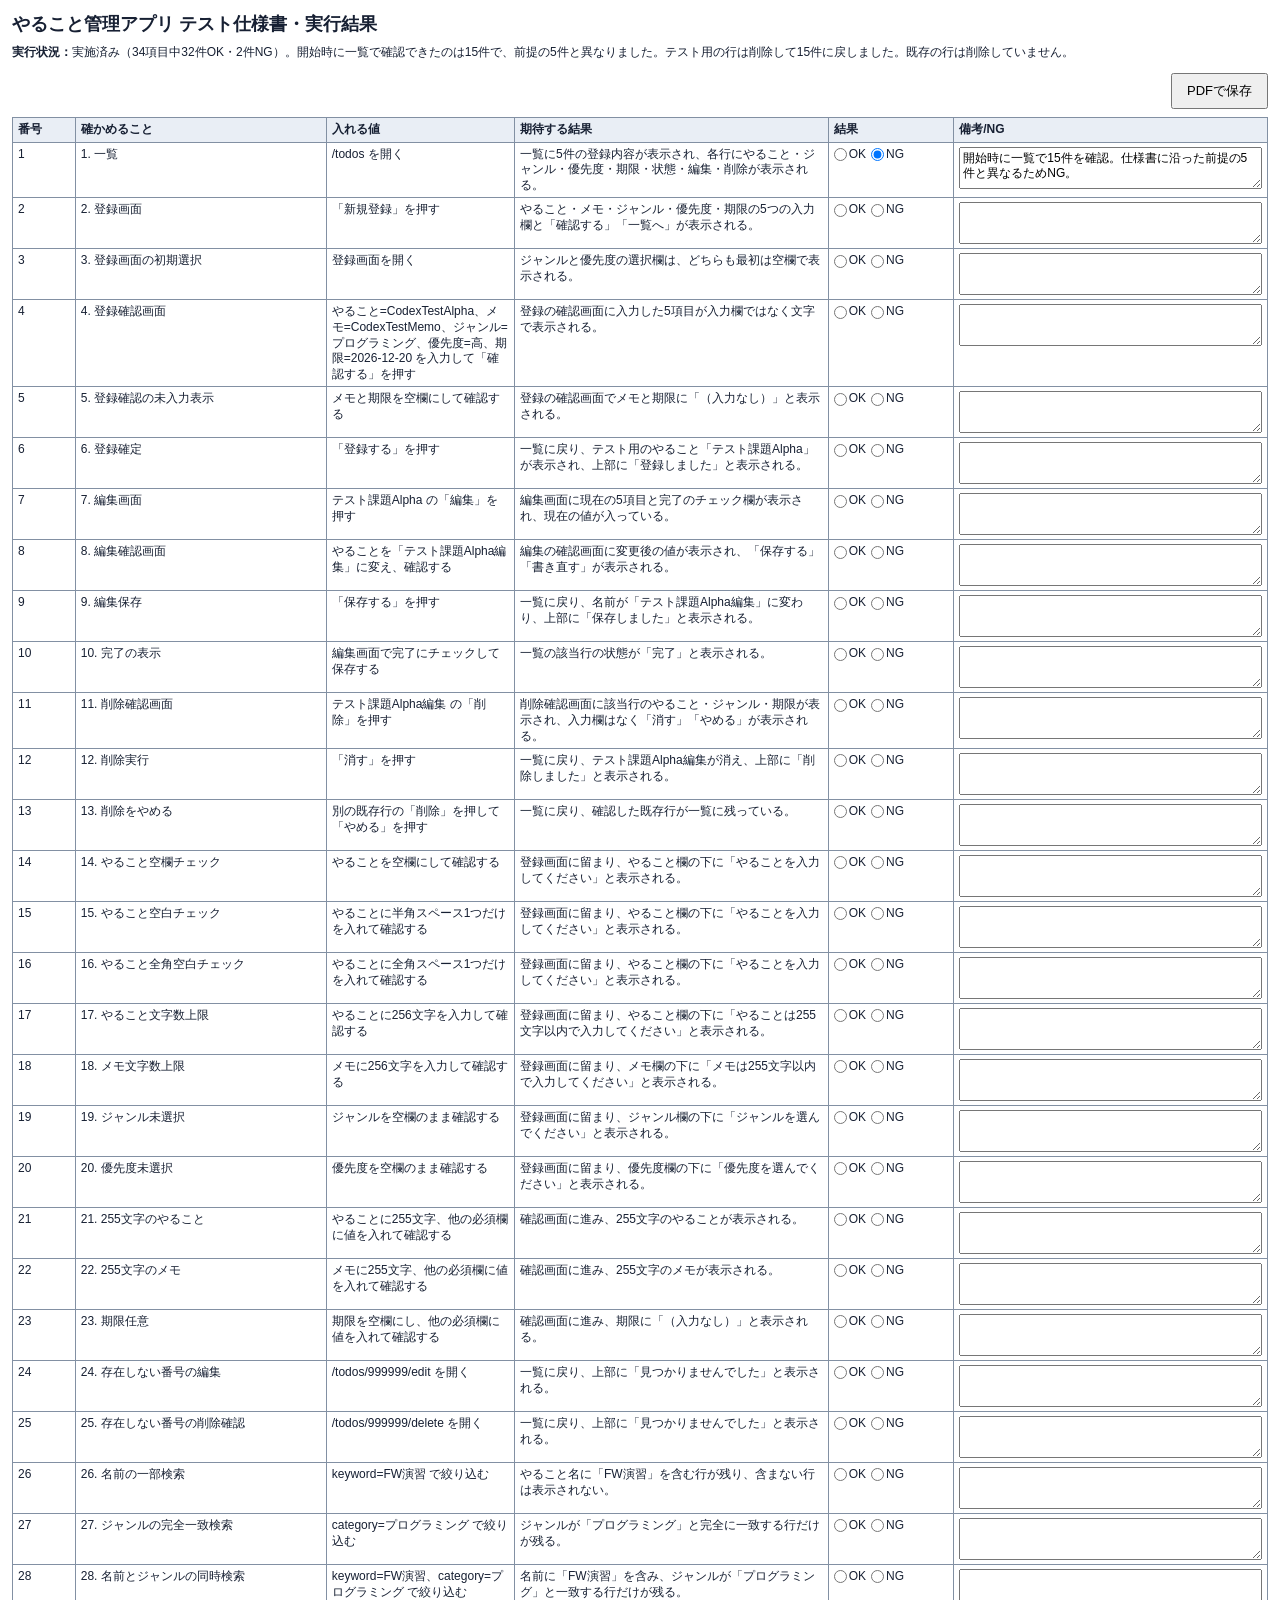
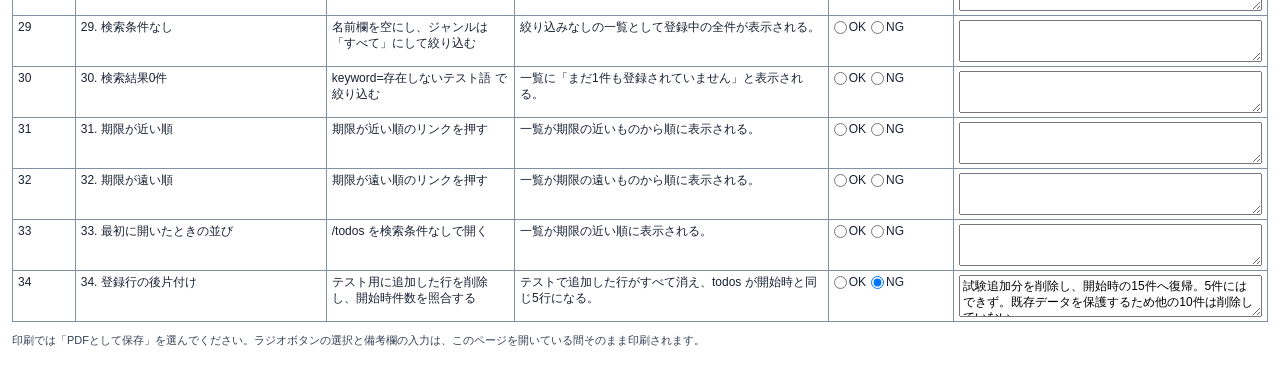
<file: test-spec.html>
<!doctype html>
<html lang="ja">
<head>
<meta charset="utf-8">
<meta name="viewport" content="width=device-width, initial-scale=1">
<title>やること管理アプリ テスト仕様書・実行結果</title>
<style>
*{box-sizing:border-box}body{margin:0;padding:12px;color:#172033;font-family: sans-serif;font-size:12px}h1{font-size:18px;margin:0 0 8px}.note{margin:0 0 12px}.toolbar{display:flex;justify-content:flex-end;margin-bottom:8px}.toolbar button{padding:7px 14px;font-size:13px}table{width:100%;table-layout:fixed;border-collapse:collapse}th,td{border:1px solid #8290a3;padding:4px 5px;text-align:left;vertical-align:top;overflow-wrap:anywhere;line-height:1.3}th{background:#e9eef5}col:nth-child(1){width:5%}col:nth-child(2){width:20%}col:nth-child(3){width:15%}col:nth-child(4){width:25%}col:nth-child(5){width:10%}col:nth-child(6){width:25%}.radios{white-space:nowrap}.radios label{display:inline-flex;align-items:center;margin-right:5px;gap:2px}.radios input{margin:0}textarea{display:block;width:100%;min-height:42px;resize:vertical;font:inherit;padding:3px;white-space:pre-wrap}.section{background:#f3f6fa;font-weight:bold}.summary{font-size:11px;color:#334155}@media print{body{padding:0;font-size:9pt}.toolbar{display:none}h1{font-size:14pt}.note{font-size:9pt}th,td{padding:3px;line-height:1.2}textarea{resize:none;overflow:visible;height:auto;min-height:1.2em;white-space:pre-wrap;overflow-wrap:anywhere;print-color-adjust:exact;-webkit-print-color-adjust:exact}tr{break-inside:avoid}thead{display:table-header-group}}
</style>
</head>
<body>
<h1>やること管理アプリ テスト仕様書・実行結果</h1>
<p class="note"><strong>実行状況：</strong>実施済み（34項目中32件OK・2件NG）。開始時に一覧で確認できたのは15件で、前提の5件と異なりました。テスト用の行は削除して15件に戻しました。既存の行は削除していません。</p>
<div class="toolbar"><button type="button" onclick="window.print()">PDFで保存</button></div>
<table><colgroup><col><col><col><col><col><col></colgroup><thead><tr><th>番号</th><th>確かめること</th><th>入れる値</th><th>期待する結果</th><th>結果</th><th>備考/NG</th></tr></thead><tbody id="cases"></tbody></table>
<p class="summary">印刷では「PDFとして保存」を選んでください。ラジオボタンの選択と備考欄の入力は、このページを開いている間そのまま印刷されます。</p>
<script>
const rows = [
['1. 一覧','/todos を開く','一覧に5件の登録内容が表示され、各行にやること・ジャンル・優先度・期限・状態・編集・削除が表示される。'],
['2. 登録画面','「新規登録」を押す','やること・メモ・ジャンル・優先度・期限の5つの入力欄と「確認する」「一覧へ」が表示される。'],
['3. 登録画面の初期選択','登録画面を開く','ジャンルと優先度の選択欄は、どちらも最初は空欄で表示される。'],
['4. 登録確認画面','やること=CodexTestAlpha、メモ=CodexTestMemo、ジャンル=プログラミング、優先度=高、期限=2026-12-20 を入力して「確認する」を押す','登録の確認画面に入力した5項目が入力欄ではなく文字で表示される。'],
['5. 登録確認の未入力表示','メモと期限を空欄にして確認する','登録の確認画面でメモと期限に「（入力なし）」と表示される。'],
['6. 登録確定','「登録する」を押す','一覧に戻り、テスト用のやること「テスト課題Alpha」が表示され、上部に「登録しました」と表示される。'],
['7. 編集画面','テスト課題Alpha の「編集」を押す','編集画面に現在の5項目と完了のチェック欄が表示され、現在の値が入っている。'],
['8. 編集確認画面','やることを「テスト課題Alpha編集」に変え、確認する','編集の確認画面に変更後の値が表示され、「保存する」「書き直す」が表示される。'],
['9. 編集保存','「保存する」を押す','一覧に戻り、名前が「テスト課題Alpha編集」に変わり、上部に「保存しました」と表示される。'],
['10. 完了の表示','編集画面で完了にチェックして保存する','一覧の該当行の状態が「完了」と表示される。'],
['11. 削除確認画面','テスト課題Alpha編集 の「削除」を押す','削除確認画面に該当行のやること・ジャンル・期限が表示され、入力欄はなく「消す」「やめる」が表示される。'],
['12. 削除実行','「消す」を押す','一覧に戻り、テスト課題Alpha編集が消え、上部に「削除しました」と表示される。'],
['13. 削除をやめる','別の既存行の「削除」を押して「やめる」を押す','一覧に戻り、確認した既存行が一覧に残っている。'],
['14. やること空欄チェック','やることを空欄にして確認する','登録画面に留まり、やること欄の下に「やることを入力してください」と表示される。'],
['15. やること空白チェック','やることに半角スペース1つだけを入れて確認する','登録画面に留まり、やること欄の下に「やることを入力してください」と表示される。'],
['16. やること全角空白チェック','やることに全角スペース1つだけを入れて確認する','登録画面に留まり、やること欄の下に「やることを入力してください」と表示される。'],
['17. やること文字数上限','やることに256文字を入力して確認する','登録画面に留まり、やること欄の下に「やることは255文字以内で入力してください」と表示される。'],
['18. メモ文字数上限','メモに256文字を入力して確認する','登録画面に留まり、メモ欄の下に「メモは255文字以内で入力してください」と表示される。'],
['19. ジャンル未選択','ジャンルを空欄のまま確認する','登録画面に留まり、ジャンル欄の下に「ジャンルを選んでください」と表示される。'],
['20. 優先度未選択','優先度を空欄のまま確認する','登録画面に留まり、優先度欄の下に「優先度を選んでください」と表示される。'],
['21. 255文字のやること','やることに255文字、他の必須欄に値を入れて確認する','確認画面に進み、255文字のやることが表示される。'],
['22. 255文字のメモ','メモに255文字、他の必須欄に値を入れて確認する','確認画面に進み、255文字のメモが表示される。'],
['23. 期限任意','期限を空欄にし、他の必須欄に値を入れて確認する','確認画面に進み、期限に「（入力なし）」と表示される。'],
['24. 存在しない番号の編集','/todos/999999/edit を開く','一覧に戻り、上部に「見つかりませんでした」と表示される。'],
['25. 存在しない番号の削除確認','/todos/999999/delete を開く','一覧に戻り、上部に「見つかりませんでした」と表示される。'],
['26. 名前の一部検索','keyword=FW演習 で絞り込む','やること名に「FW演習」を含む行が残り、含まない行は表示されない。'],
['27. ジャンルの完全一致検索','category=プログラミング で絞り込む','ジャンルが「プログラミング」と完全に一致する行だけが残る。'],
['28. 名前とジャンルの同時検索','keyword=FW演習、category=プログラミング で絞り込む','名前に「FW演習」を含み、ジャンルが「プログラミング」と一致する行だけが残る。'],
['29. 検索条件なし','名前欄を空にし、ジャンルは「すべて」にして絞り込む','絞り込みなしの一覧として登録中の全件が表示される。'],
['30. 検索結果0件','keyword=存在しないテスト語 で絞り込む','一覧に「まだ1件も登録されていません」と表示される。'],
['31. 期限が近い順','期限が近い順のリンクを押す','一覧が期限の近いものから順に表示される。'],
['32. 期限が遠い順','期限が遠い順のリンクを押す','一覧が期限の遠いものから順に表示される。'],
['33. 最初に開いたときの並び','/todos を検索条件なしで開く','一覧が期限の近い順に表示される。'],
['34. 登録行の後片付け','テスト用に追加した行を削除し、開始時件数を照合する','テストで追加した行がすべて消え、todos が開始時と同じ5行になる。']
];
const results={1:{ok:false,note:'開始時に一覧で15件を確認。仕様書に沿った前提の5件と異なるためNG。'},34:{ok:false,note:'試験追加分を削除し、開始時の15件へ復帰。5件にはできず。既存データを保護するため他の10件は削除していない。'}};
const body=document.getElementById('cases');
rows.forEach((r,i)=>{const tr=document.createElement('tr');tr.innerHTML='<td>'+(i+1)+'</td><td>'+r[0]+'</td><td class="input"></td><td>'+r[2]+'</td><td class="radios"><label><input type="radio" name="result'+(i+1)+'" value="OK">OK</label><label><input type="radio" name="result'+(i+1)+'" value="NG">NG</label></td><td><textarea aria-label="'+(i+1)+'番の備考/NG"></textarea></td>';tr.querySelector('.input').textContent=r[1];if(results[i+1]){const v=results[i+1];tr.querySelectorAll('input')[v.ok?0:1].checked=true;tr.querySelector('textarea').value=v.note}body.appendChild(tr)});
function fit(){document.querySelectorAll('textarea').forEach(t=>{t.style.height='auto';t.style.height=t.scrollHeight+'px'})}
document.addEventListener('input',e=>{if(e.target.matches('textarea'))fit()});window.addEventListener('beforeprint',fit);window.addEventListener('afterprint',fit);
</script>
</body>
</html>
</file>
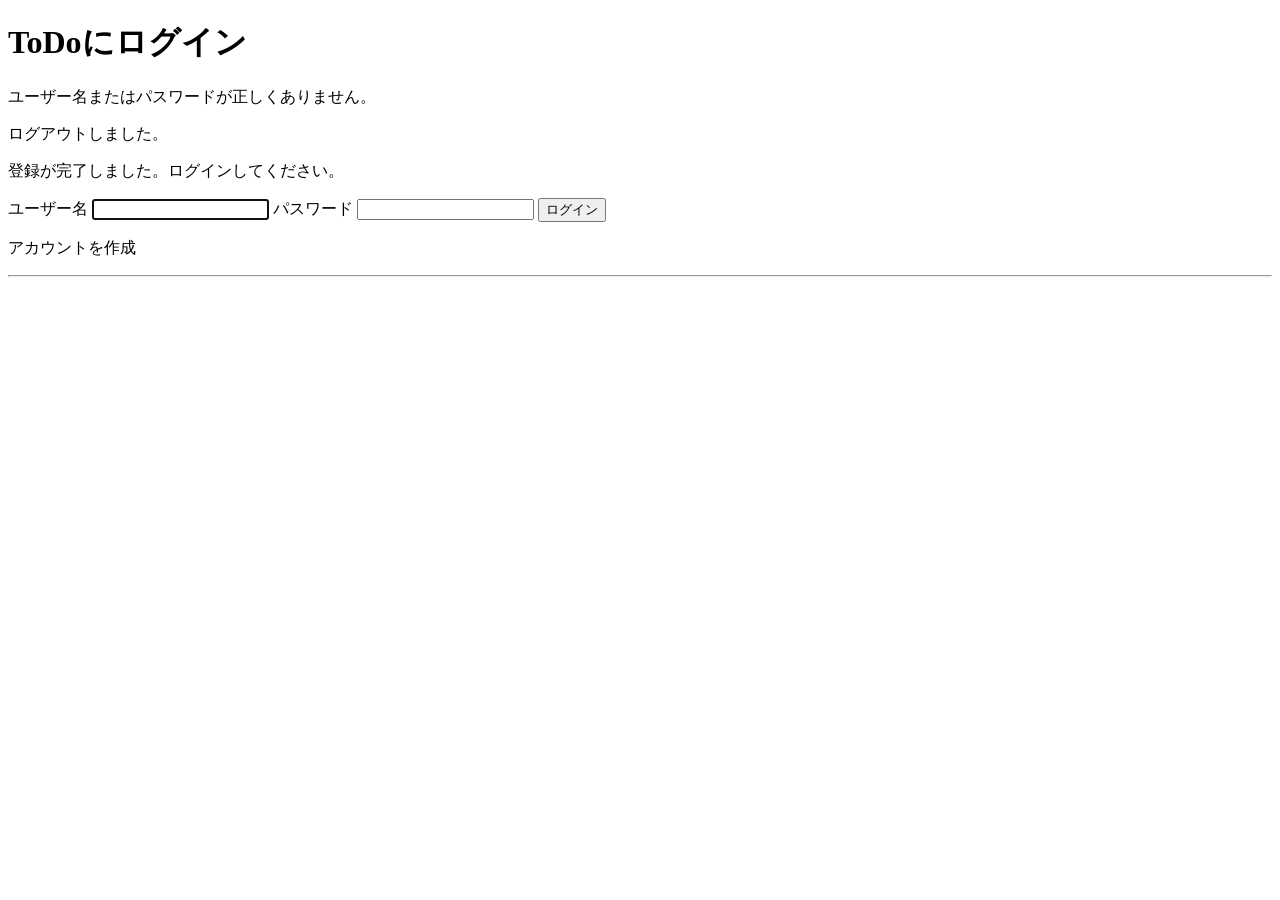
<file: src/main/resources/templates/login.html>
<!DOCTYPE html>
<html lang="ja" xmlns:th="http://www.thymeleaf.org">
<head>
    <meta charset="UTF-8">
    <meta name="viewport" content="width=device-width, initial-scale=1">
    <title>ログイン | ToDo</title>
    <link rel="stylesheet" th:href="@{/css/style.css}">
</head>
<body>
<main class="container auth-container">
    <h1>ToDoにログイン</h1>
    <p role="alert" th:if="${param.error}">ユーザー名またはパスワードが正しくありません。</p>
    <p role="status" th:if="${param.logout}">ログアウトしました。</p>
    <p role="status" th:if="${param.registered}">登録が完了しました。ログインしてください。</p>
    <form class="auth-form" th:action="@{/login}" method="post">
        <label for="username">ユーザー名</label>
        <input class="form-input" id="username" name="username" autocomplete="username" required autofocus>
        <label for="password">パスワード</label>
        <input class="form-input" id="password" name="password" type="password" autocomplete="current-password" required>
        <button class="btn" type="submit">ログイン</button>
    </form>
    <p><a th:href="@{/register}">アカウントを作成</a></p>
    <hr>
</main>
</body>
</html>
</file>
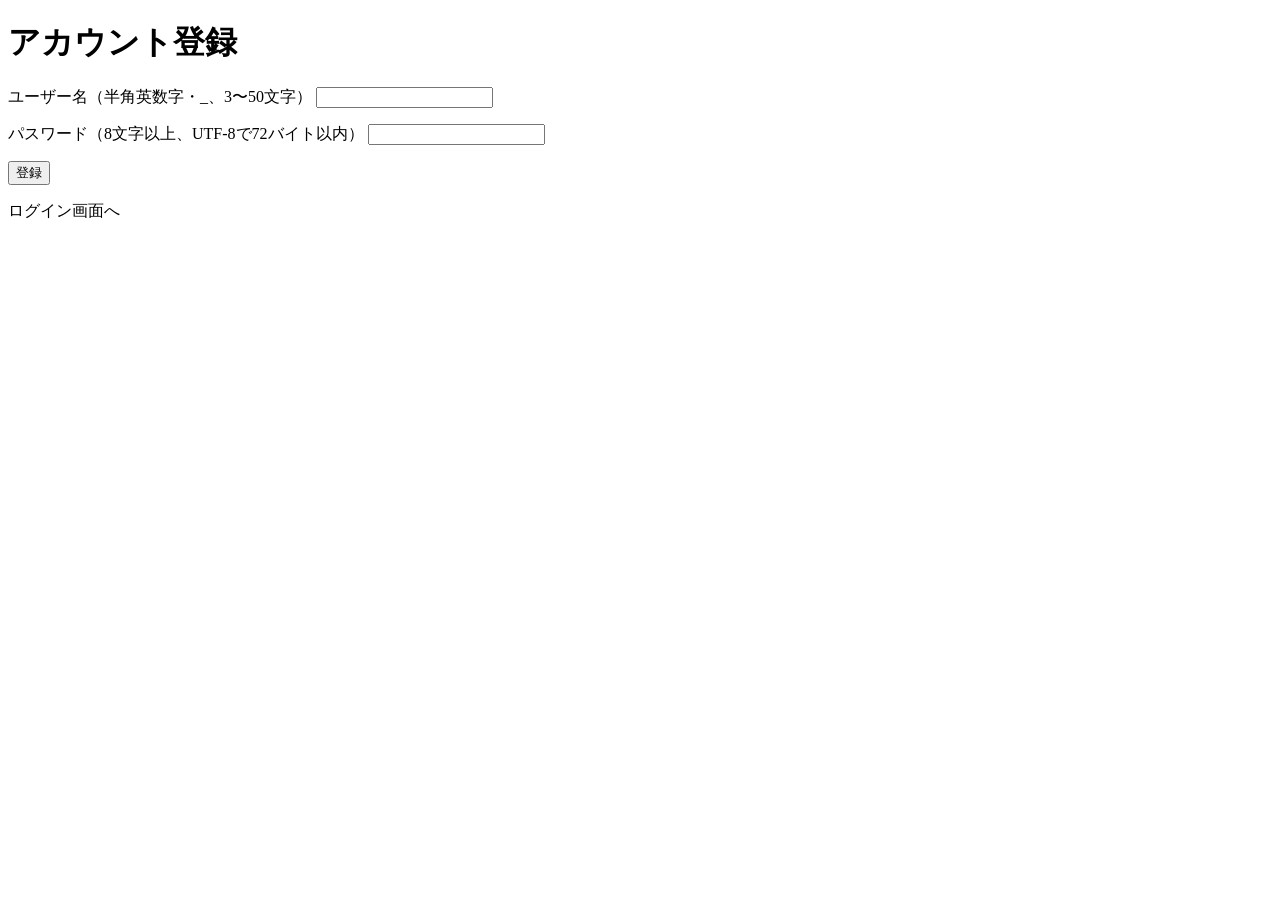
<file: src/main/resources/templates/register.html>
<!DOCTYPE html>
<html lang="ja" xmlns:th="http://www.thymeleaf.org">
<head>
    <meta charset="UTF-8">
    <meta name="viewport" content="width=device-width, initial-scale=1">
    <title>アカウント登録 | ToDo</title>
    <link rel="stylesheet" th:href="@{/css/style.css}">
</head>
<body>
<main class="container auth-container">
    <h1>アカウント登録</h1>
    <form class="auth-form" th:action="@{/register}" th:object="${registration}" method="post">
        <label for="username">ユーザー名（半角英数字・_、3〜50文字）</label>
        <input class="form-input" id="username" th:field="*{username}" autocomplete="username" minlength="3" maxlength="50" required>
        <p role="alert" th:errors="*{username}"></p>
        <label for="password">パスワード（8文字以上、UTF-8で72バイト以内）</label>
        <input class="form-input" id="password" name="password" type="password" autocomplete="new-password" minlength="8" maxlength="72" required>
        <p role="alert" th:errors="*{password}"></p>
        <button class="btn" type="submit">登録</button>
    </form>
    <p><a th:href="@{/login}">ログイン画面へ</a></p>
</main>
</body>
</html>
</file>
